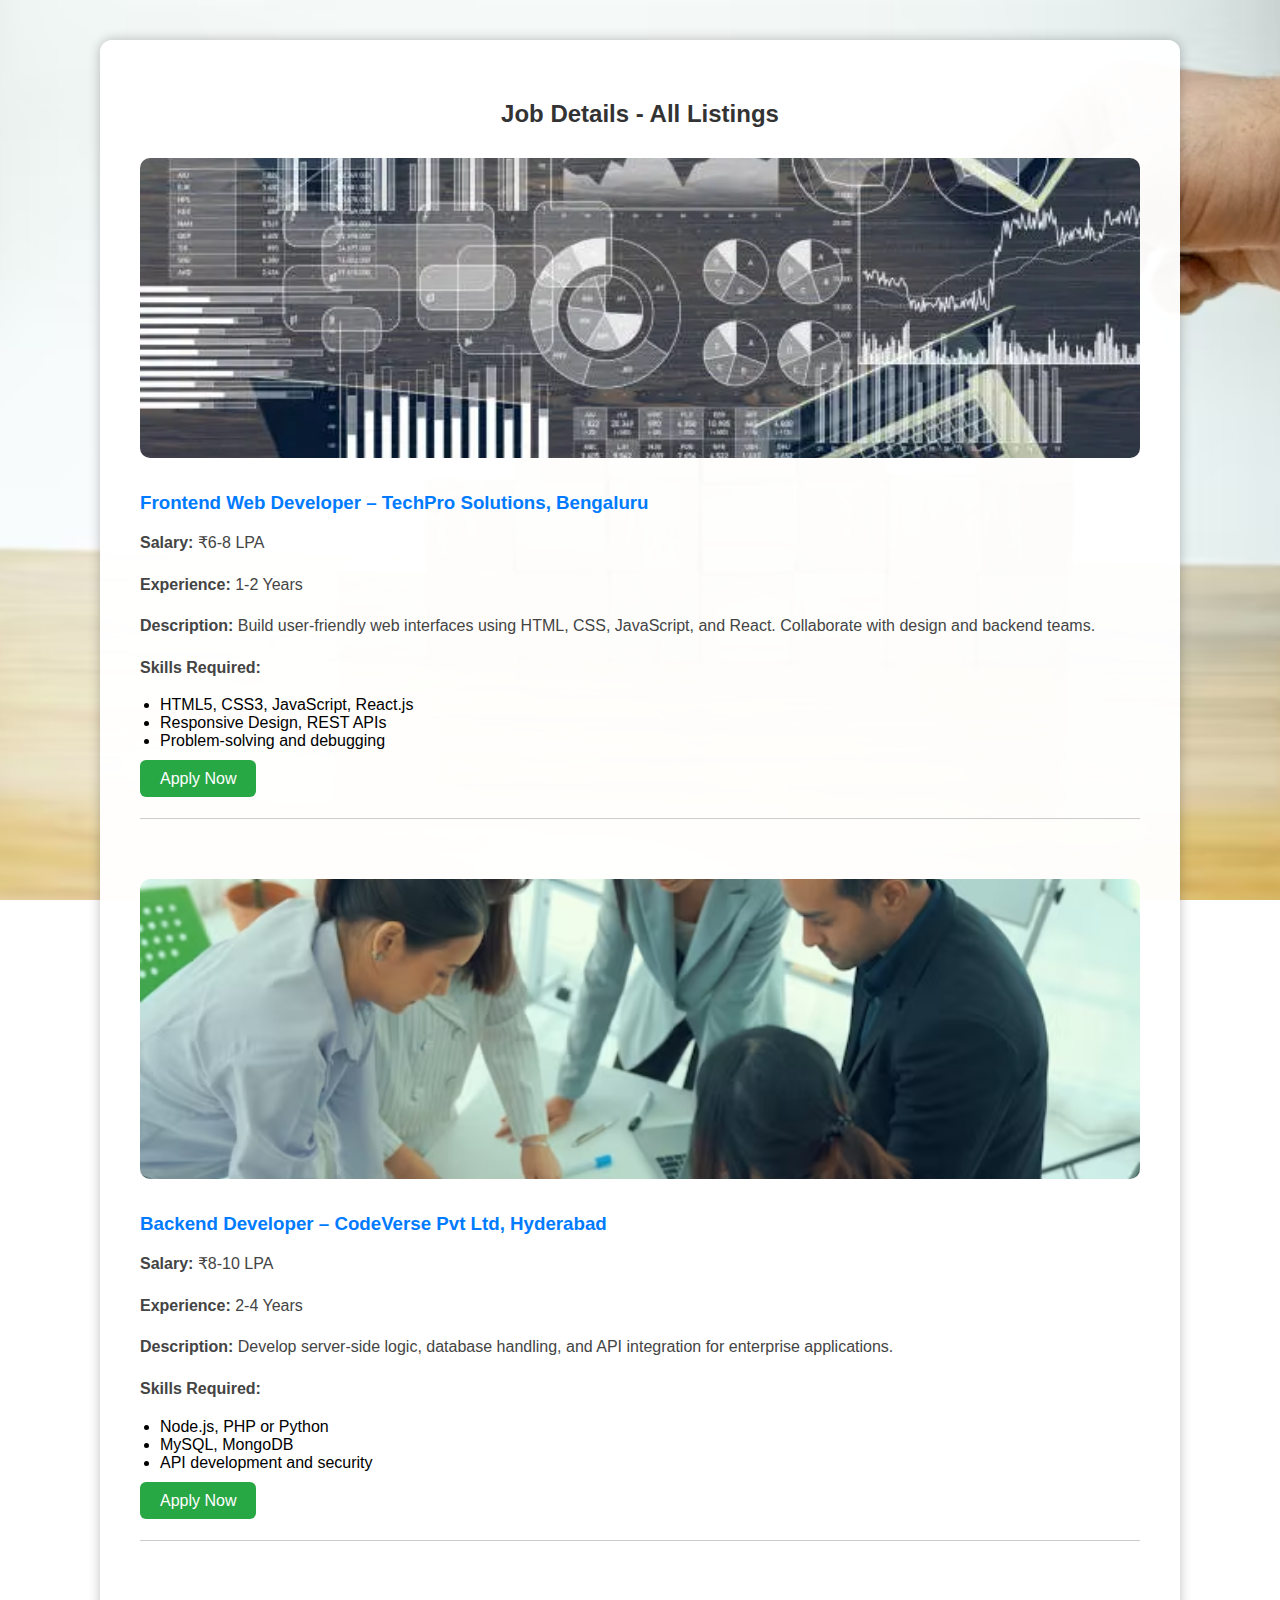
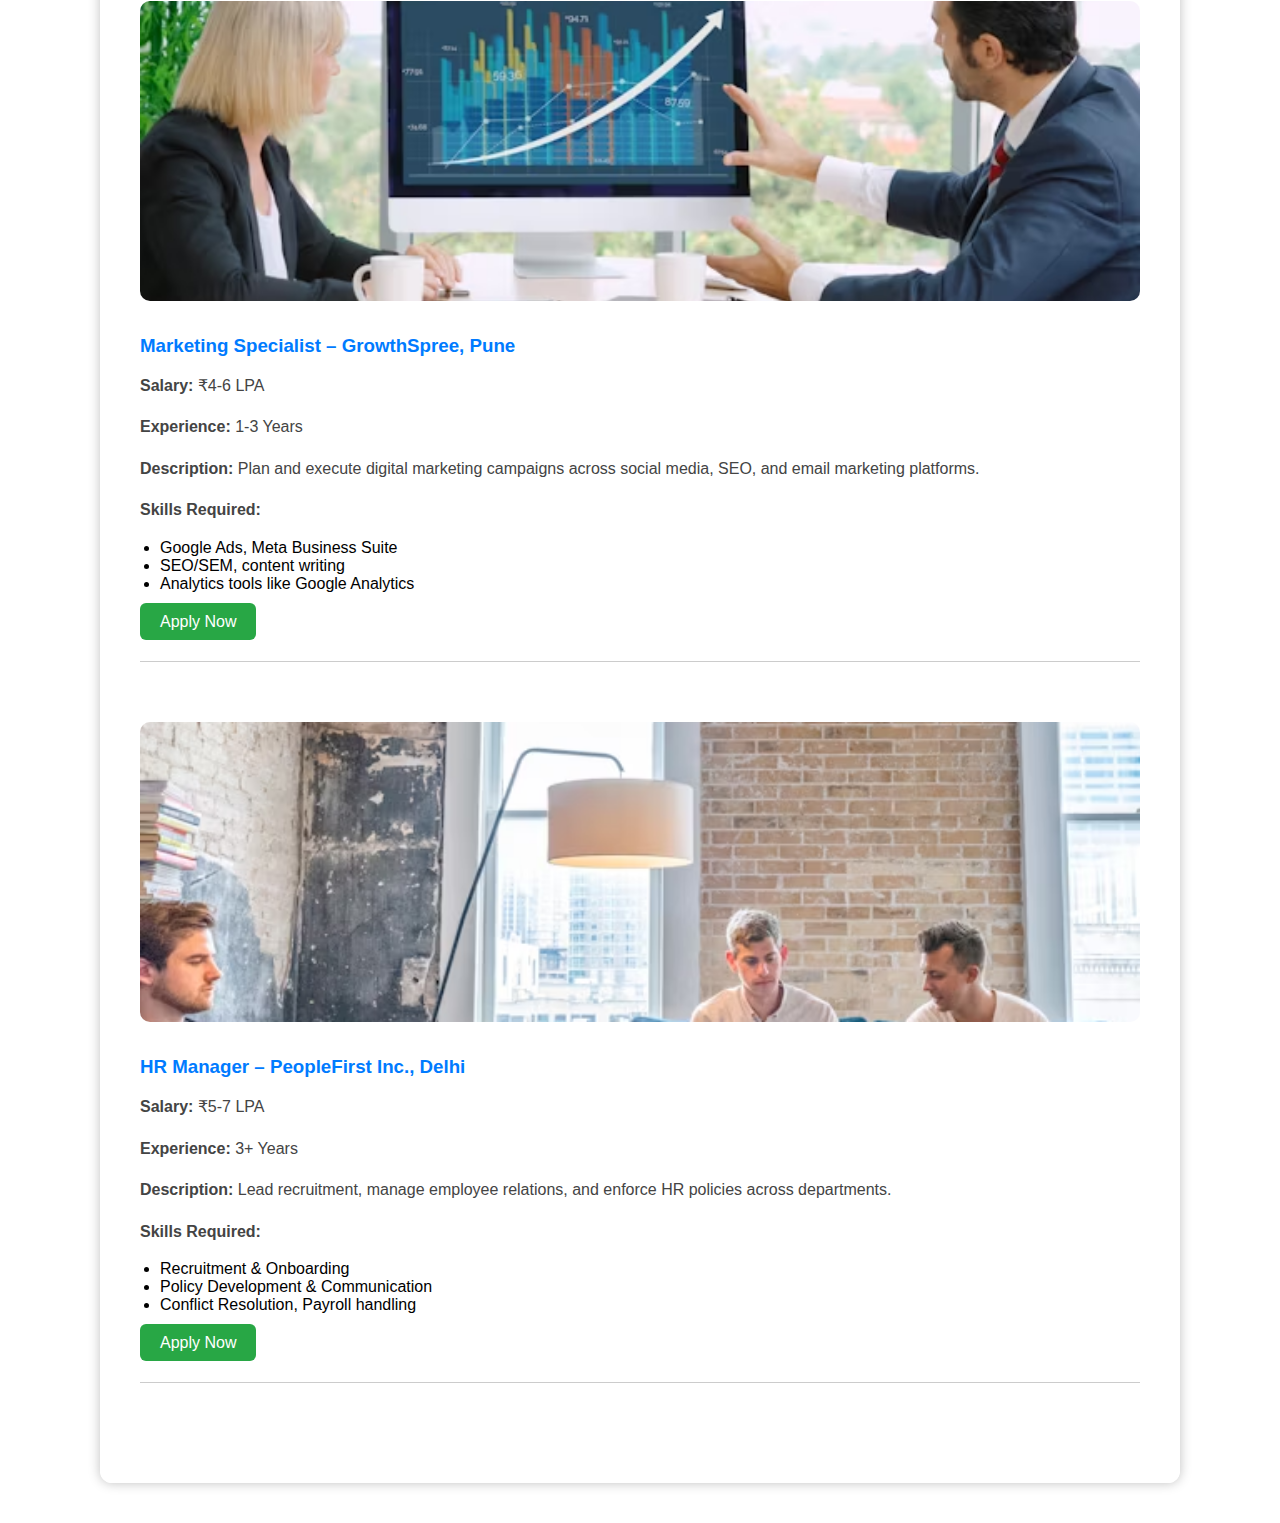
<file: contact.html>
<!DOCTYPE html>
<html lang="en">
<head>
  <meta charset="UTF-8">
  <title>All Job Details - BizConsult</title>
  <link rel="stylesheet" href="css/style.css">
  <style>
    body {
      margin: 0;
      font-family: 'Segoe UI', sans-serif;
      background: url('images/job-detail-bg.jpg') no-repeat center center fixed;
      background-size: cover;
    }

    .container {
      max-width: 1000px;
      margin: 40px auto;
      background-color: rgba(255, 255, 255, 0.97);
      padding: 40px;
      border-radius: 12px;
      box-shadow: 0 0 12px rgba(0, 0, 0, 0.25);
    }

    h2 {
      text-align: center;
      color: #333;
      margin-bottom: 30px;
    }

    .job-box {
      margin-bottom: 60px;
      border-bottom: 1px solid #ccc;
      padding-bottom: 30px;
    }

    .job-box img {
      width: 100%;
      max-height: 300px;
      object-fit: cover;
      border-radius: 10px;
      margin-bottom: 20px;
    }

    .job-box h3 {
      color: #007BFF;
      margin: 10px 0;
    }

    .job-box p {
      color: #444;
      line-height: 1.6;
    }

    ul {
      padding-left: 20px;
    }

    .apply-button {
      margin-top: 20px;
    }

    .apply-button a {
      background-color: #28a745;
      color: #fff;
      padding: 10px 20px;
      text-decoration: none;
      border-radius: 6px;
    }

    .apply-button a:hover {
      background-color: #218838;
    }
  </style>
</head>
<body>
  <div class="container">
    <h2>Job Details - All Listings</h2>

    <!-- Job 1 -->
    <div class="job-box">
      <img src="images/job1.jpg" alt="Frontend Web Developer">
      <h3>Frontend Web Developer – TechPro Solutions, Bengaluru</h3>
      <p><strong>Salary:</strong> ₹6-8 LPA</p>
      <p><strong>Experience:</strong> 1-2 Years</p>
      <p><strong>Description:</strong> Build user-friendly web interfaces using HTML, CSS, JavaScript, and React. Collaborate with design and backend teams.</p>
      <p><strong>Skills Required:</strong></p>
      <ul>
        <li>HTML5, CSS3, JavaScript, React.js</li>
        <li>Responsive Design, REST APIs</li>
        <li>Problem-solving and debugging</li>
      </ul>
      <div class="apply-button">
        <a href="register.html">Apply Now</a>
      </div>
    </div>

    <!-- Job 2 -->
    <div class="job-box">
      <img src="images/job2.jpg" alt="Backend Developer">
      <h3>Backend Developer – CodeVerse Pvt Ltd, Hyderabad</h3>
      <p><strong>Salary:</strong> ₹8-10 LPA</p>
      <p><strong>Experience:</strong> 2-4 Years</p>
      <p><strong>Description:</strong> Develop server-side logic, database handling, and API integration for enterprise applications.</p>
      <p><strong>Skills Required:</strong></p>
      <ul>
        <li>Node.js, PHP or Python</li>
        <li>MySQL, MongoDB</li>
        <li>API development and security</li>
      </ul>
      <div class="apply-button">
        <a href="register.html">Apply Now</a>
      </div>
    </div>

    <!-- Job 3 -->
    <div class="job-box">
      <img src="images/job3.jpg" alt="Marketing Specialist">
      <h3>Marketing Specialist – GrowthSpree, Pune</h3>
      <p><strong>Salary:</strong> ₹4-6 LPA</p>
      <p><strong>Experience:</strong> 1-3 Years</p>
      <p><strong>Description:</strong> Plan and execute digital marketing campaigns across social media, SEO, and email marketing platforms.</p>
      <p><strong>Skills Required:</strong></p>
      <ul>
        <li>Google Ads, Meta Business Suite</li>
        <li>SEO/SEM, content writing</li>
        <li>Analytics tools like Google Analytics</li>
      </ul>
      <div class="apply-button">
        <a href="register.html">Apply Now</a>
      </div>
    </div>

    <!-- Job 4 -->
    <div class="job-box">
      <img src="images/job4.jpg" alt="HR Manager">
      <h3>HR Manager – PeopleFirst Inc., Delhi</h3>
      <p><strong>Salary:</strong> ₹5-7 LPA</p>
      <p><strong>Experience:</strong> 3+ Years</p>
      <p><strong>Description:</strong> Lead recruitment, manage employee relations, and enforce HR policies across departments.</p>
      <p><strong>Skills Required:</strong></p>
      <ul>
        <li>Recruitment & Onboarding</li>
        <li>Policy Development & Communication</li>
        <li>Conflict Resolution, Payroll handling</li>
      </ul>
      <div class="apply-button">
        <a href="register.html">Apply Now</a>
      </div>
    </div>

  </div>
</body>
</html>
</file>
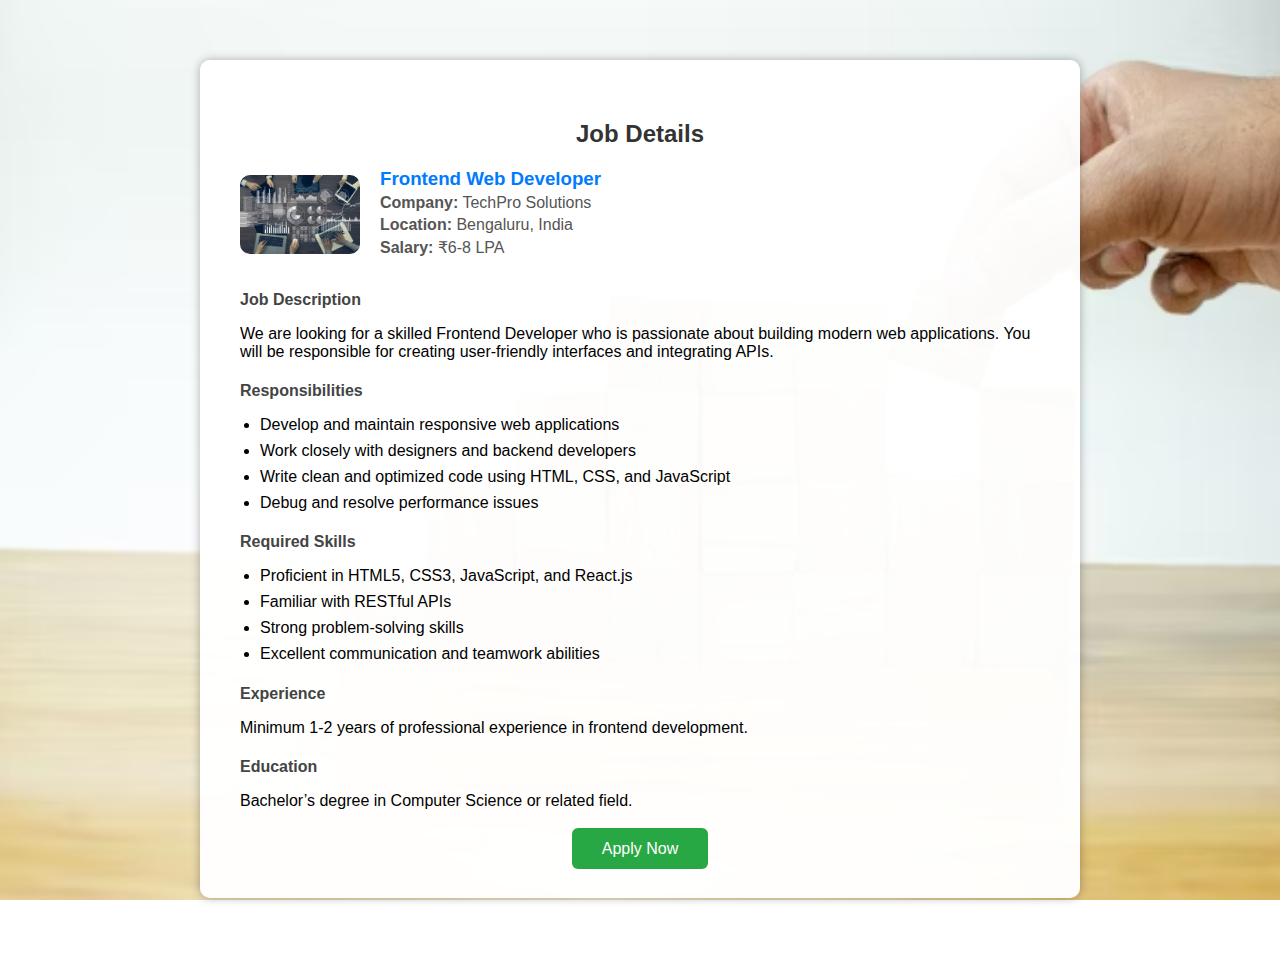
<file: job-detail.html>
<!DOCTYPE html>
<html lang="en">
<head>
  <meta charset="UTF-8">
  <title>Job Details - BizConsult</title>
  <link rel="stylesheet" href="css/style.css">
  <style>
    body {
      margin: 0;
      font-family: 'Segoe UI', sans-serif;
      background: url('images/job-detail-bg.jpg') no-repeat center center fixed;
      background-size: cover;
    }

    .container {
      max-width: 800px;
      margin: 60px auto;
      background-color: rgba(255, 255, 255, 0.97);
      padding: 40px;
      border-radius: 10px;
      box-shadow: 0 0 10px rgba(0,0,0,0.3);
    }

    h2 {
      text-align: center;
      color: #333;
      margin-bottom: 20px;
    }

    .job-header {
      display: flex;
      align-items: center;
      gap: 20px;
      margin-bottom: 30px;
    }

    .job-header img {
      width: 120px;
      border-radius: 10px;
    }

    .job-header .info {
      flex: 1;
    }

    .info h3 {
      margin: 0;
      color: #007BFF;
    }

    .info p {
      margin: 4px 0;
      color: #555;
    }

    .details {
      margin-top: 20px;
    }

    .details h4 {
      margin-bottom: 10px;
      color: #444;
    }

    .details ul {
      padding-left: 20px;
    }

    .details ul li {
      margin-bottom: 8px;
    }

    .apply-button {
      text-align: center;
      margin-top: 30px;
    }

    .apply-button a {
      text-decoration: none;
      background-color: #28a745;
      padding: 12px 30px;
      color: white;
      font-size: 16px;
      border-radius: 6px;
    }

    .apply-button a:hover {
      background-color: #218838;
    }
  </style>
</head>
<body>
  <div class="container">
    <h2>Job Details</h2>
    <div class="job-header">
      <img src="images/job1.jpg" alt="Company Logo">
      <div class="info">
        <h3>Frontend Web Developer</h3>
        <p><strong>Company:</strong> TechPro Solutions</p>
        <p><strong>Location:</strong> Bengaluru, India</p>
        <p><strong>Salary:</strong> ₹6-8 LPA</p>
      </div>
    </div>

    <div class="details">
      <h4>Job Description</h4>
      <p>We are looking for a skilled Frontend Developer who is passionate about building modern web applications. You will be responsible for creating user-friendly interfaces and integrating APIs.</p>

      <h4>Responsibilities</h4>
      <ul>
        <li>Develop and maintain responsive web applications</li>
        <li>Work closely with designers and backend developers</li>
        <li>Write clean and optimized code using HTML, CSS, and JavaScript</li>
        <li>Debug and resolve performance issues</li>
      </ul>

      <h4>Required Skills</h4>
      <ul>
        <li>Proficient in HTML5, CSS3, JavaScript, and React.js</li>
        <li>Familiar with RESTful APIs</li>
        <li>Strong problem-solving skills</li>
        <li>Excellent communication and teamwork abilities</li>
      </ul>

      <h4>Experience</h4>
      <p>Minimum 1-2 years of professional experience in frontend development.</p>

      <h4>Education</h4>
      <p>Bachelor’s degree in Computer Science or related field.</p>
    </div>

    <div class="apply-button">
      <a href="register.html">Apply Now</a>
    </div>
  </div>
</body>
</html>
</file>
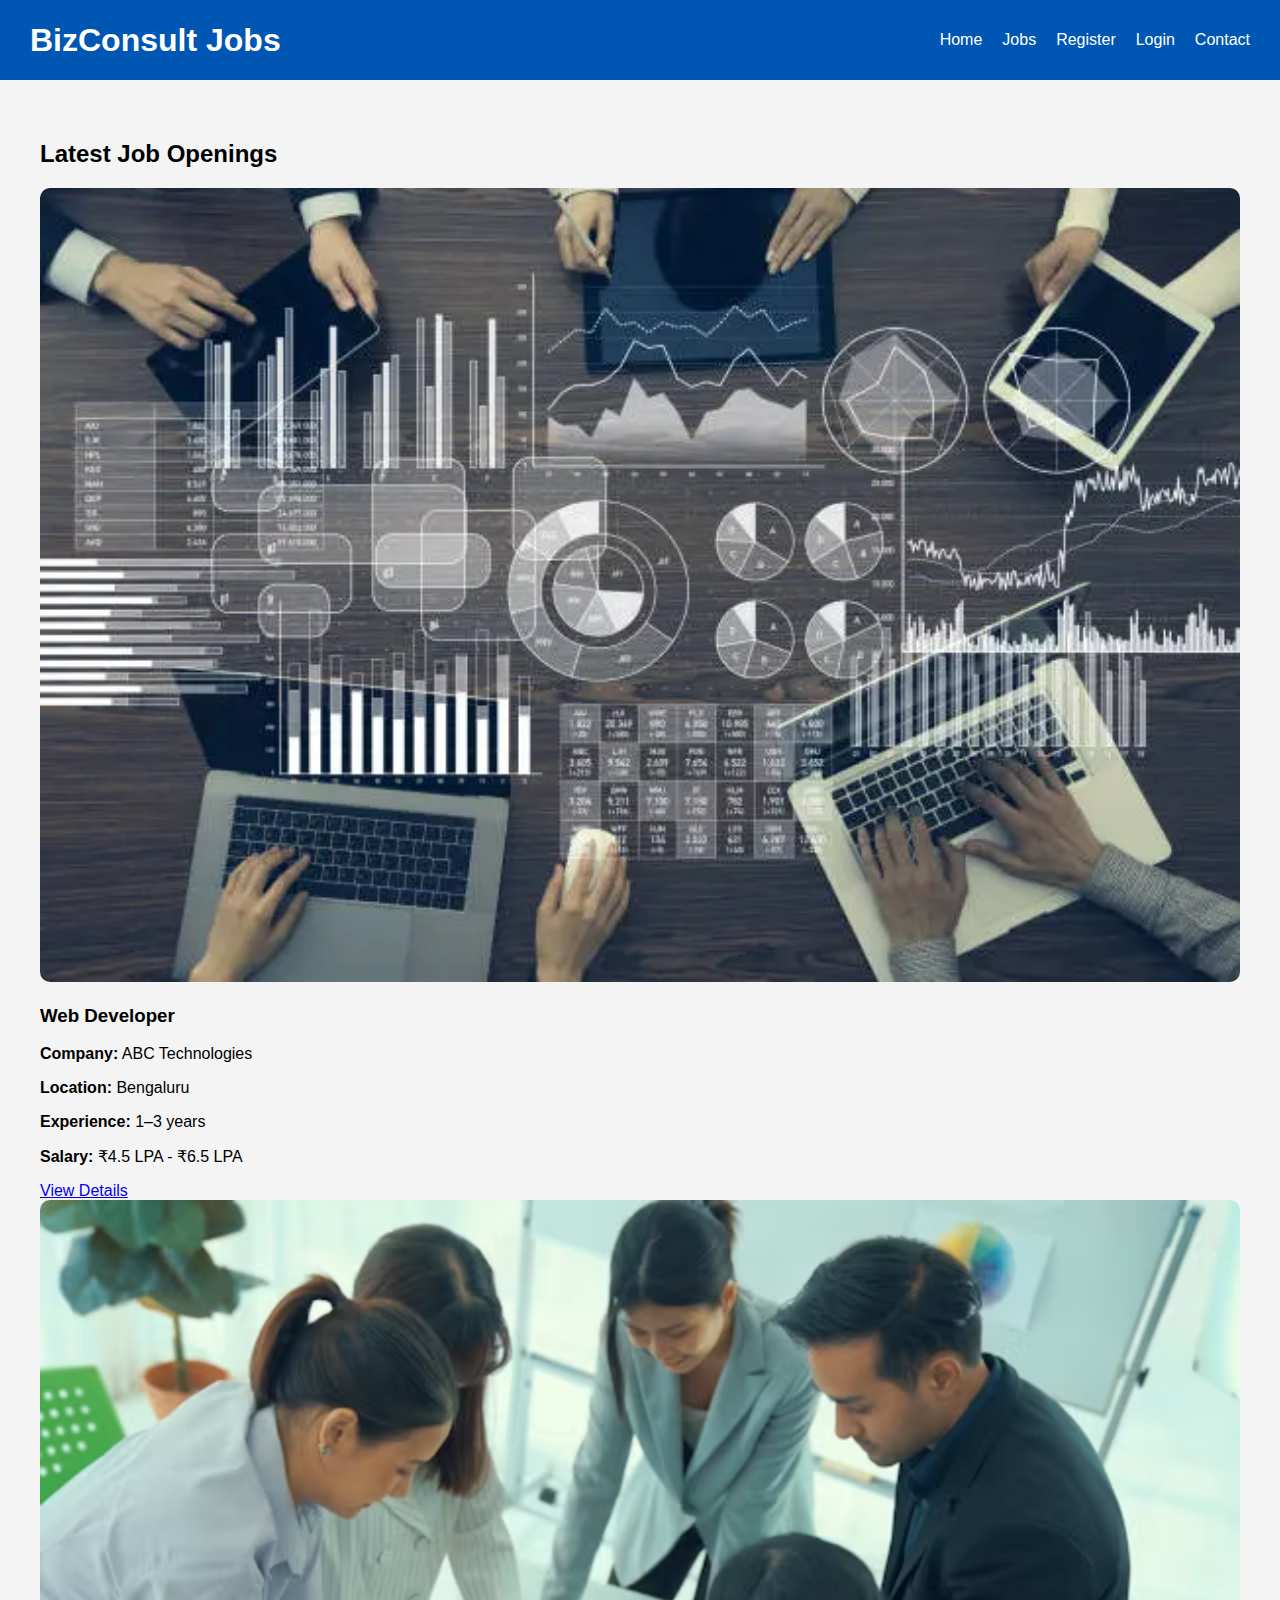
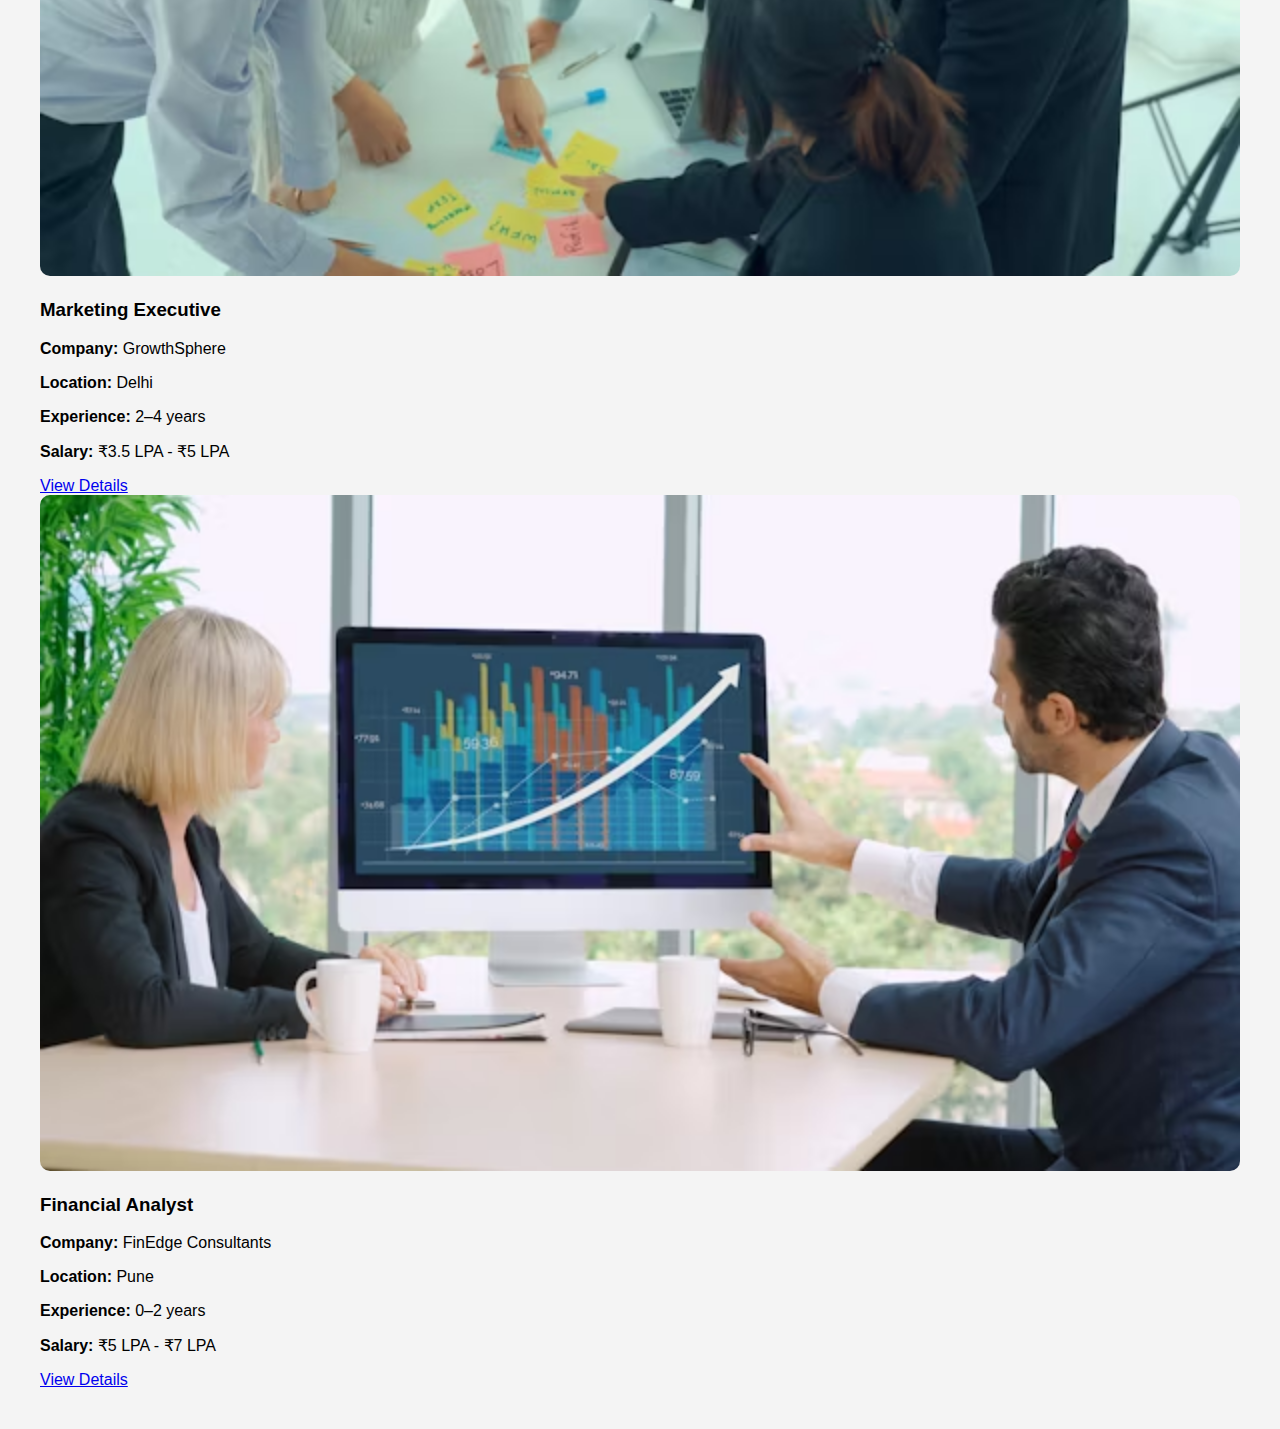
<file: jobs.html>
<!DOCTYPE html>
<html>
<head>
  <title>Job Listings - BizConsult Jobs</title>
  <link rel="stylesheet" href="css/style.css">
</head>
<body>
  <nav>
    <h1>BizConsult Jobs</h1>
    <ul>
      <li><a href="index.html">Home</a></li>
      <li><a href="jobs.html">Jobs</a></li>
      <li><a href="register.html">Register</a></li>
      <li><a href="login.html">Login</a></li>
      <li><a href="contact.html">Contact</a></li>
    </ul>
  </nav>

  <section>
    <h2>Latest Job Openings</h2>

    <div class="job-card">
      <img src="images/job1.jpg" style="width: 100%; border-radius: 10px;">
      <h3>Web Developer</h3>
      <p><strong>Company:</strong> ABC Technologies</p>
      <p><strong>Location:</strong> Bengaluru</p>
      <p><strong>Experience:</strong> 1–3 years</p>
      <p><strong>Salary:</strong> ₹4.5 LPA - ₹6.5 LPA</p>
      <a href="job-detail.html">View Details</a>
    </div>

    <div class="job-card">
      <img src="images/job2.jpg" style="width: 100%; border-radius: 10px;">
      <h3>Marketing Executive</h3>
      <p><strong>Company:</strong> GrowthSphere</p>
      <p><strong>Location:</strong> Delhi</p>
      <p><strong>Experience:</strong> 2–4 years</p>
      <p><strong>Salary:</strong> ₹3.5 LPA - ₹5 LPA</p>
      <a href="job-detail.html">View Details</a>
    </div>

    <div class="job-card">
      <img src="images/job3.jpg" style="width: 100%; border-radius: 10px;">
      <h3>Financial Analyst</h3>
      <p><strong>Company:</strong> FinEdge Consultants</p>
      <p><strong>Location:</strong> Pune</p>
      <p><strong>Experience:</strong> 0–2 years</p>
      <p><strong>Salary:</strong> ₹5 LPA - ₹7 LPA</p>
      <a href="job-detail.html">View Details</a>
    </div>

  </section>
</body>
</html>
</file>
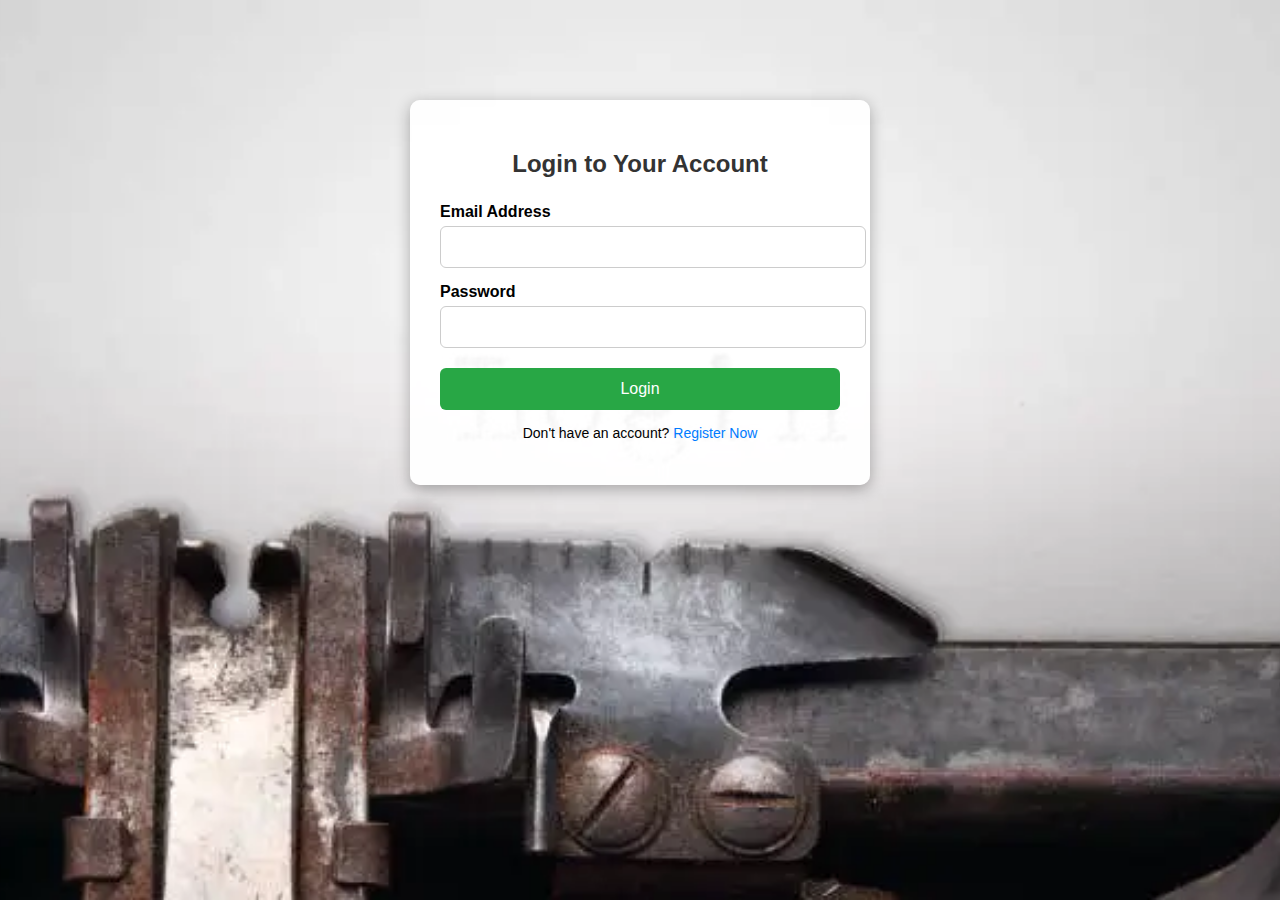
<file: login.html>
<!DOCTYPE html>
<html lang="en">
<head>
  <meta charset="UTF-8">
  <title>Login - BizConsult</title>
  <link rel="stylesheet" href="css/style.css">
  <style>
    body {
      margin: 0;
      font-family: 'Segoe UI', sans-serif;
      background: url('images/login-bg.jpg') no-repeat center center fixed;
      background-size: cover;
    }

    .login-container {
      max-width: 400px;
      margin: 100px auto;
      background: rgba(255, 255, 255, 0.95);
      padding: 30px;
      border-radius: 10px;
      box-shadow: 0 4px 15px rgba(0,0,0,0.3);
    }

    h2 {
      text-align: center;
      margin-bottom: 25px;
      color: #333;
    }

    label {
      font-weight: bold;
      margin-top: 15px;
      display: block;
    }

    input[type="email"],
    input[type="password"] {
      width: 100%;
      padding: 12px;
      margin-top: 5px;
      border: 1px solid #ccc;
      border-radius: 6px;
      font-size: 14px;
    }

    button {
      width: 100%;
      padding: 12px;
      background-color: #28a745;
      border: none;
      color: white;
      font-size: 16px;
      margin-top: 20px;
      border-radius: 6px;
      cursor: pointer;
    }

    button:hover {
      background-color: #218838;
    }

    .form-footer {
      text-align: center;
      margin-top: 15px;
      font-size: 14px;
    }

    .form-footer a {
      color: #007bff;
      text-decoration: none;
    }

    .form-footer a:hover {
      text-decoration: underline;
    }
  </style>
</head>
<body>
  <div class="login-container">
    <h2>Login to Your Account</h2>
    <form action="#" method="post">
      <label for="email">Email Address</label>
      <input type="email" id="email" name="email" required>

      <label for="password">Password</label>
      <input type="password" id="password" name="password" required>

      <button type="submit">Login</button>
    </form>
    <div class="form-footer">
      <p>Don't have an account? <a href="register.html">Register Now</a></p>
    </div>
  </div>
</body>
</html>
</file>
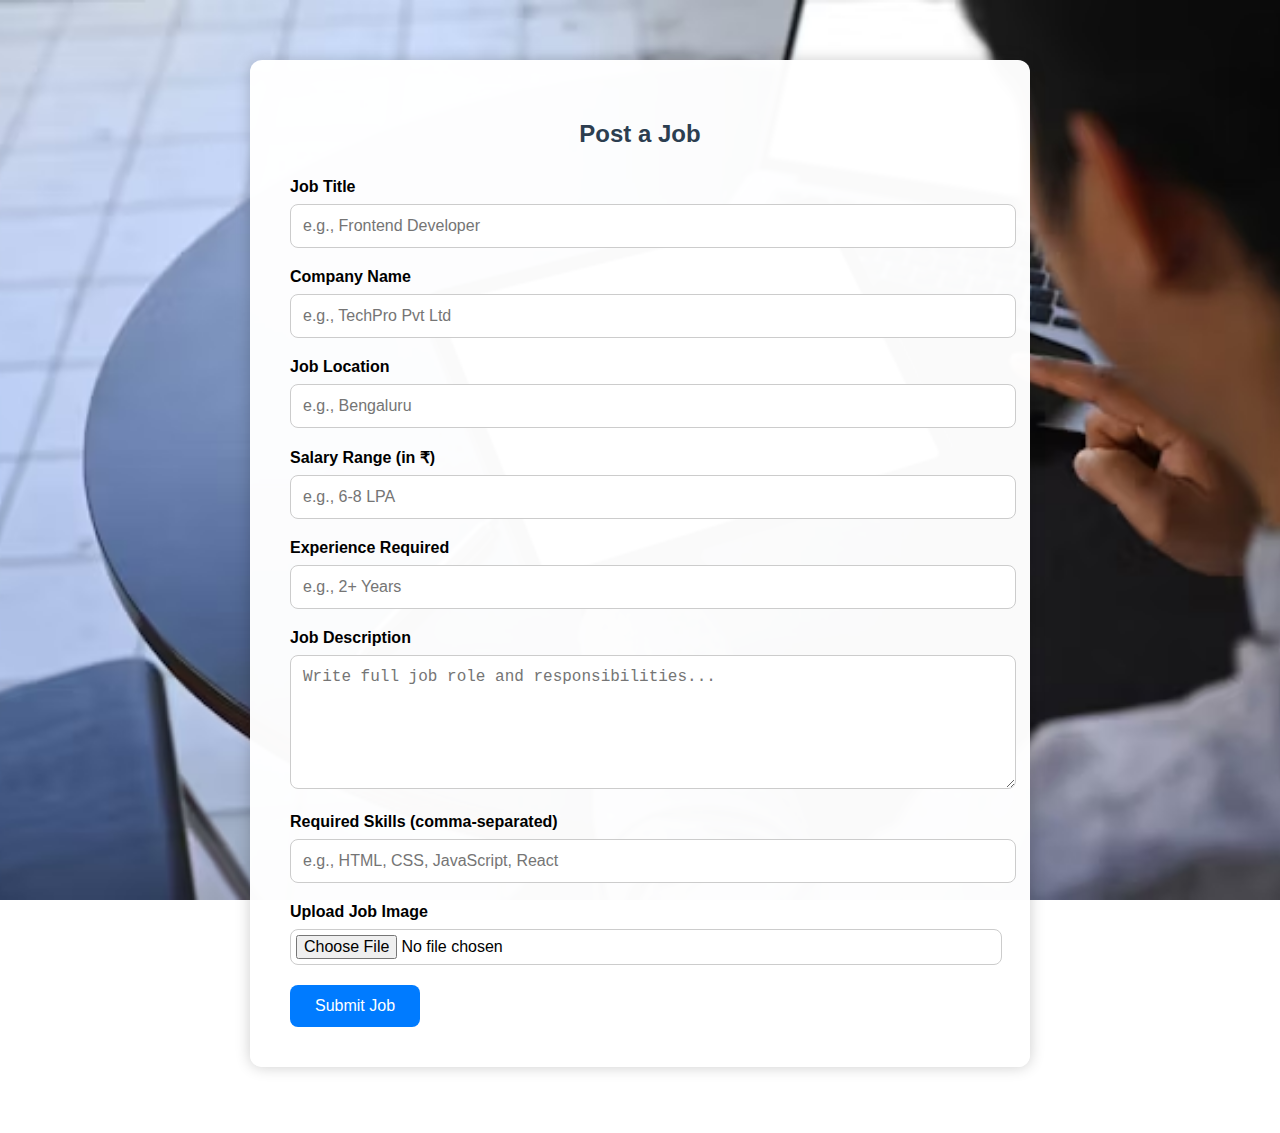
<file: post-job.html>
<!DOCTYPE html>
<html lang="en">
<head>
  <meta charset="UTF-8">
  <title>Post a Job - BizConsult</title>
  <link rel="stylesheet" href="css/style.css">
  <style>
    body {
      font-family: 'Segoe UI', sans-serif;
      background: url('images/postjob-bg.jpg') no-repeat center center fixed;
      background-size: cover;
      margin: 0;
    }

    .container {
      max-width: 700px;
      margin: 60px auto;
      background: rgba(255, 255, 255, 0.98);
      padding: 40px;
      border-radius: 12px;
      box-shadow: 0 0 15px rgba(0, 0, 0, 0.2);
    }

    h2 {
      text-align: center;
      color: #2c3e50;
      margin-bottom: 30px;
    }

    form label {
      display: block;
      margin-bottom: 8px;
      font-weight: bold;
    }

    form input, form textarea, form select {
      width: 100%;
      padding: 12px;
      margin-bottom: 20px;
      border: 1px solid #ccc;
      border-radius: 8px;
      font-size: 16px;
    }

    form input[type="file"] {
      padding: 5px;
    }

    .btn-submit {
      background-color: #007bff;
      color: white;
      padding: 12px 25px;
      border: none;
      border-radius: 8px;
      cursor: pointer;
      font-size: 16px;
    }

    .btn-submit:hover {
      background-color: #0056b3;
    }
  </style>
</head>
<body>

  <div class="container">
    <h2>Post a Job</h2>
    <form action="submit-job.php" method="post" enctype="multipart/form-data">
      <label for="title">Job Title</label>
      <input type="text" id="title" name="title" placeholder="e.g., Frontend Developer" required>

      <label for="company">Company Name</label>
      <input type="text" id="company" name="company" placeholder="e.g., TechPro Pvt Ltd" required>

      <label for="location">Job Location</label>
      <input type="text" id="location" name="location" placeholder="e.g., Bengaluru" required>

      <label for="salary">Salary Range (in ₹)</label>
      <input type="text" id="salary" name="salary" placeholder="e.g., 6-8 LPA" required>

      <label for="experience">Experience Required</label>
      <input type="text" id="experience" name="experience" placeholder="e.g., 2+ Years" required>

      <label for="description">Job Description</label>
      <textarea id="description" name="description" rows="6" placeholder="Write full job role and responsibilities..." required></textarea>

      <label for="skills">Required Skills (comma-separated)</label>
      <input type="text" id="skills" name="skills" placeholder="e.g., HTML, CSS, JavaScript, React">

      <label for="jobImage">Upload Job Image</label>
      <input type="file" id="jobImage" name="jobImage">

      <button type="submit" class="btn-submit">Submit Job</button>
    </form>
  </div>

</body>
</html>
</file>
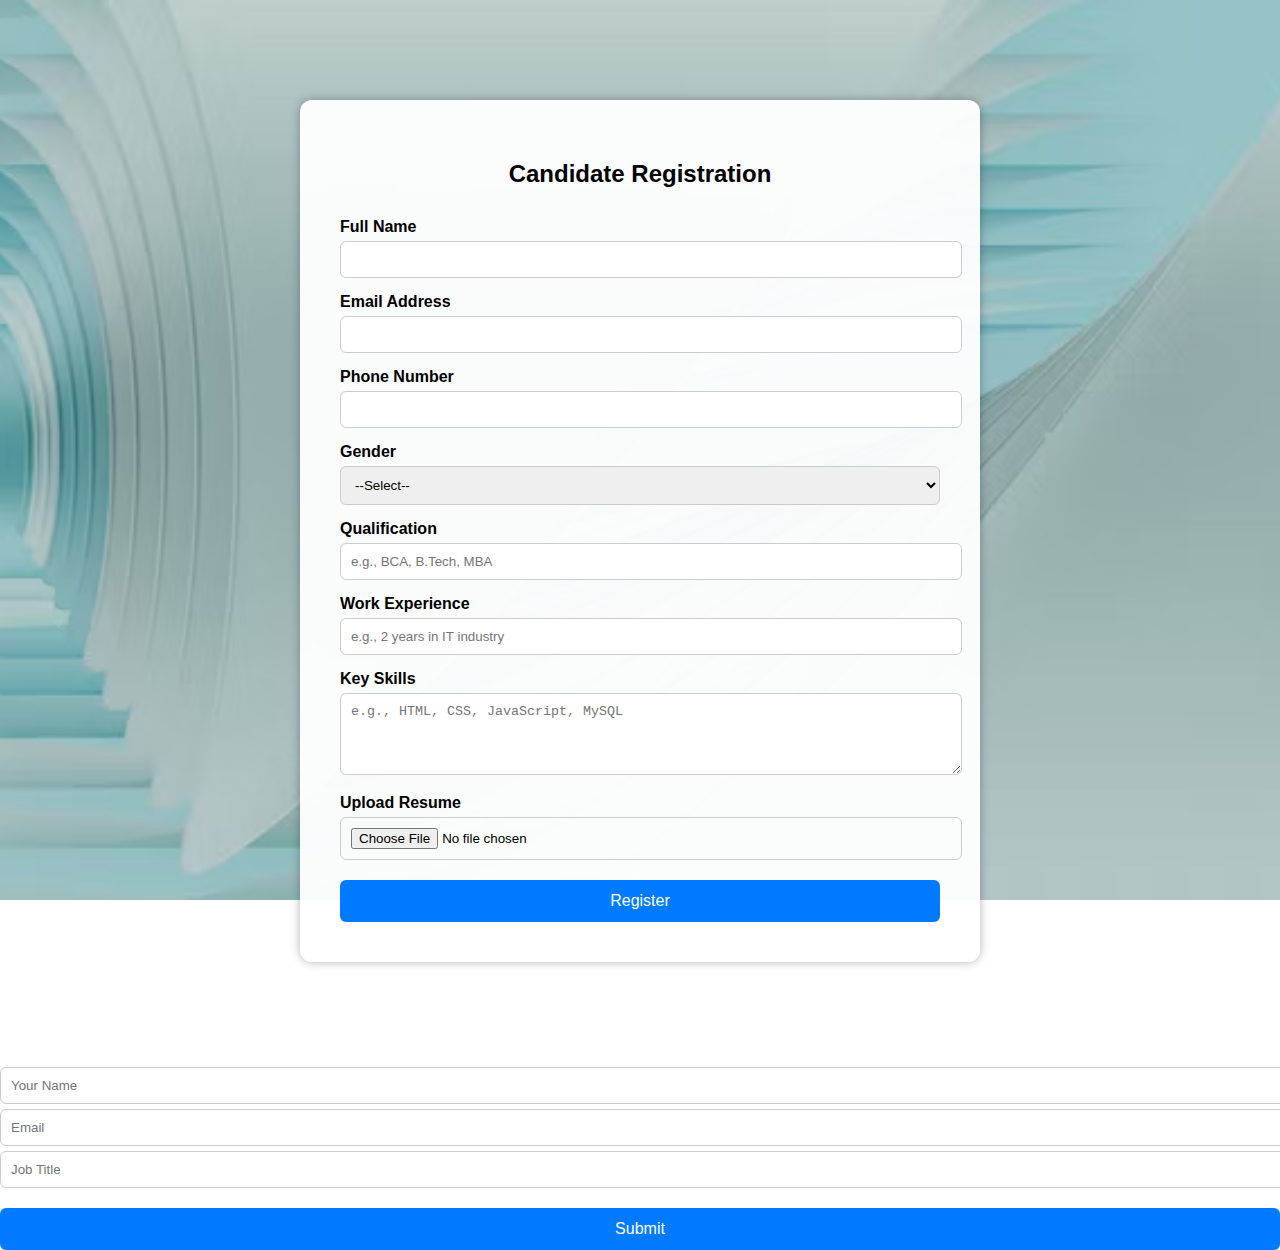
<file: register.html>
<!DOCTYPE html>
<html lang="en">
<head>
  <meta charset="UTF-8">
  <title>Register - BizConsult</title>
  <link rel="stylesheet" href="css/style.css">
  <style>
    body {
      margin: 0;
      font-family: Arial, sans-serif;
      background: url('images/register-bg.jpg') no-repeat center center fixed;
      background-size: cover;
    }
    .container {
      max-width: 600px;
      margin: 100px auto;
      background-color: rgba(255, 255, 255, 0.95);
      padding: 40px;
      border-radius: 12px;
      box-shadow: 0 0 10px rgba(0,0,0,0.3);
    }
    h2 {
      text-align: center;
      margin-bottom: 30px;
    }
    label {
      font-weight: bold;
      display: block;
      margin-top: 15px;
    }
    input, select, textarea {
      width: 100%;
      padding: 10px;
      margin-top: 5px;
      border: 1px solid #ccc;
      border-radius: 6px;
    }
    button {
      width: 100%;
      padding: 12px;
      background-color: #007BFF;
      border: none;
      color: white;
      font-size: 16px;
      border-radius: 6px;
      margin-top: 20px;
      cursor: pointer;
    }
    button:hover {
      background-color: #0056b3;
    }
  </style>
</head>
<body>
  <div class="container">
    <h2>Candidate Registration</h2>
    <form action="#" method="post">
      <label for="fullname">Full Name</label>
      <input type="text" id="fullname" name="fullname" required>

      <label for="email">Email Address</label>
      <input type="email" id="email" name="email" required>

      <label for="phone">Phone Number</label>
      <input type="tel" id="phone" name="phone" required>

      <label for="gender">Gender</label>
      <select id="gender" name="gender">
        <option>--Select--</option>
        <option>Male</option>
        <option>Female</option>
        <option>Other</option>
      </select>

      <label for="qualification">Qualification</label>
      <input type="text" id="qualification" name="qualification" placeholder="e.g., BCA, B.Tech, MBA" required>

      <label for="experience">Work Experience</label>
      <input type="text" id="experience" name="experience" placeholder="e.g., 2 years in IT industry">

      <label for="skills">Key Skills</label>
      <textarea id="skills" name="skills" rows="4" placeholder="e.g., HTML, CSS, JavaScript, MySQL"></textarea>

      <label for="resume">Upload Resume</label>
      <input type="file" id="resume" name="resume">

      <button type="submit">Register</button>
    </form>
  </div>
  <form id="registerForm">
    <input type="text" id="name" placeholder="Your Name" required />
    <input type="email" id="email" placeholder="Email" required />
    <input type="text" id="job" placeholder="Job Title" required />
    <button type="submit">Submit</button>
  </form>
</body>
</html>
</file>
<file: css/style.css>
body {
    font-family: Arial, sans-serif;
    margin: 0;
    padding: 0;
    background: #f4f4f4;
  }
  
  nav {
    background-color: #0056b3;
    color: white;
    padding: 15px 30px;
    display: flex;
    justify-content: space-between;
    align-items: center;
  }
  
  nav h1 {
    margin: 0;
  }
  
  nav ul {
    list-style: none;
    display: flex;
    gap: 20px;
  }
  
  nav a {
    color: white;
    text-decoration: none;
  }
  
  section {
    padding: 40px;
  }
  
  .btn {
    padding: 10px 20px;
    background: #28a745;
    color: white;
    text-decoration: none;
    border-radius: 5px;
  }
</file>
